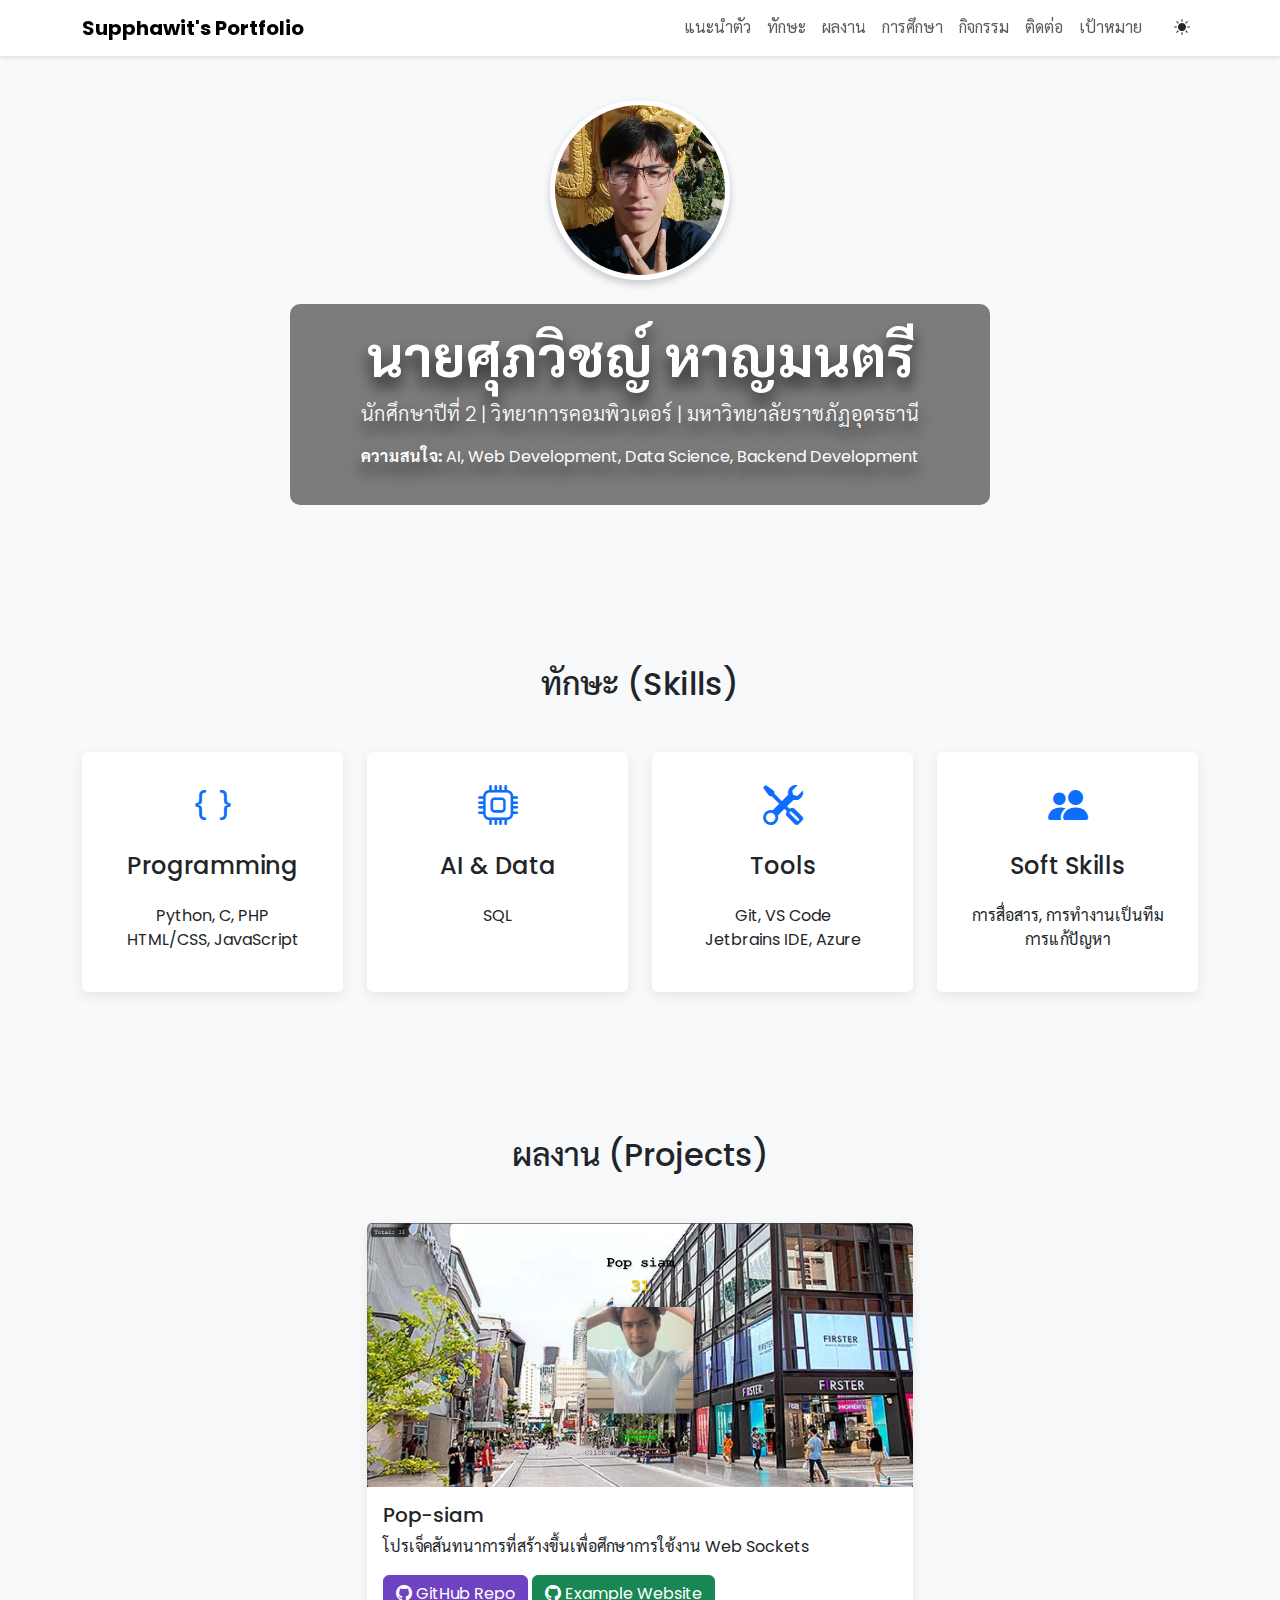
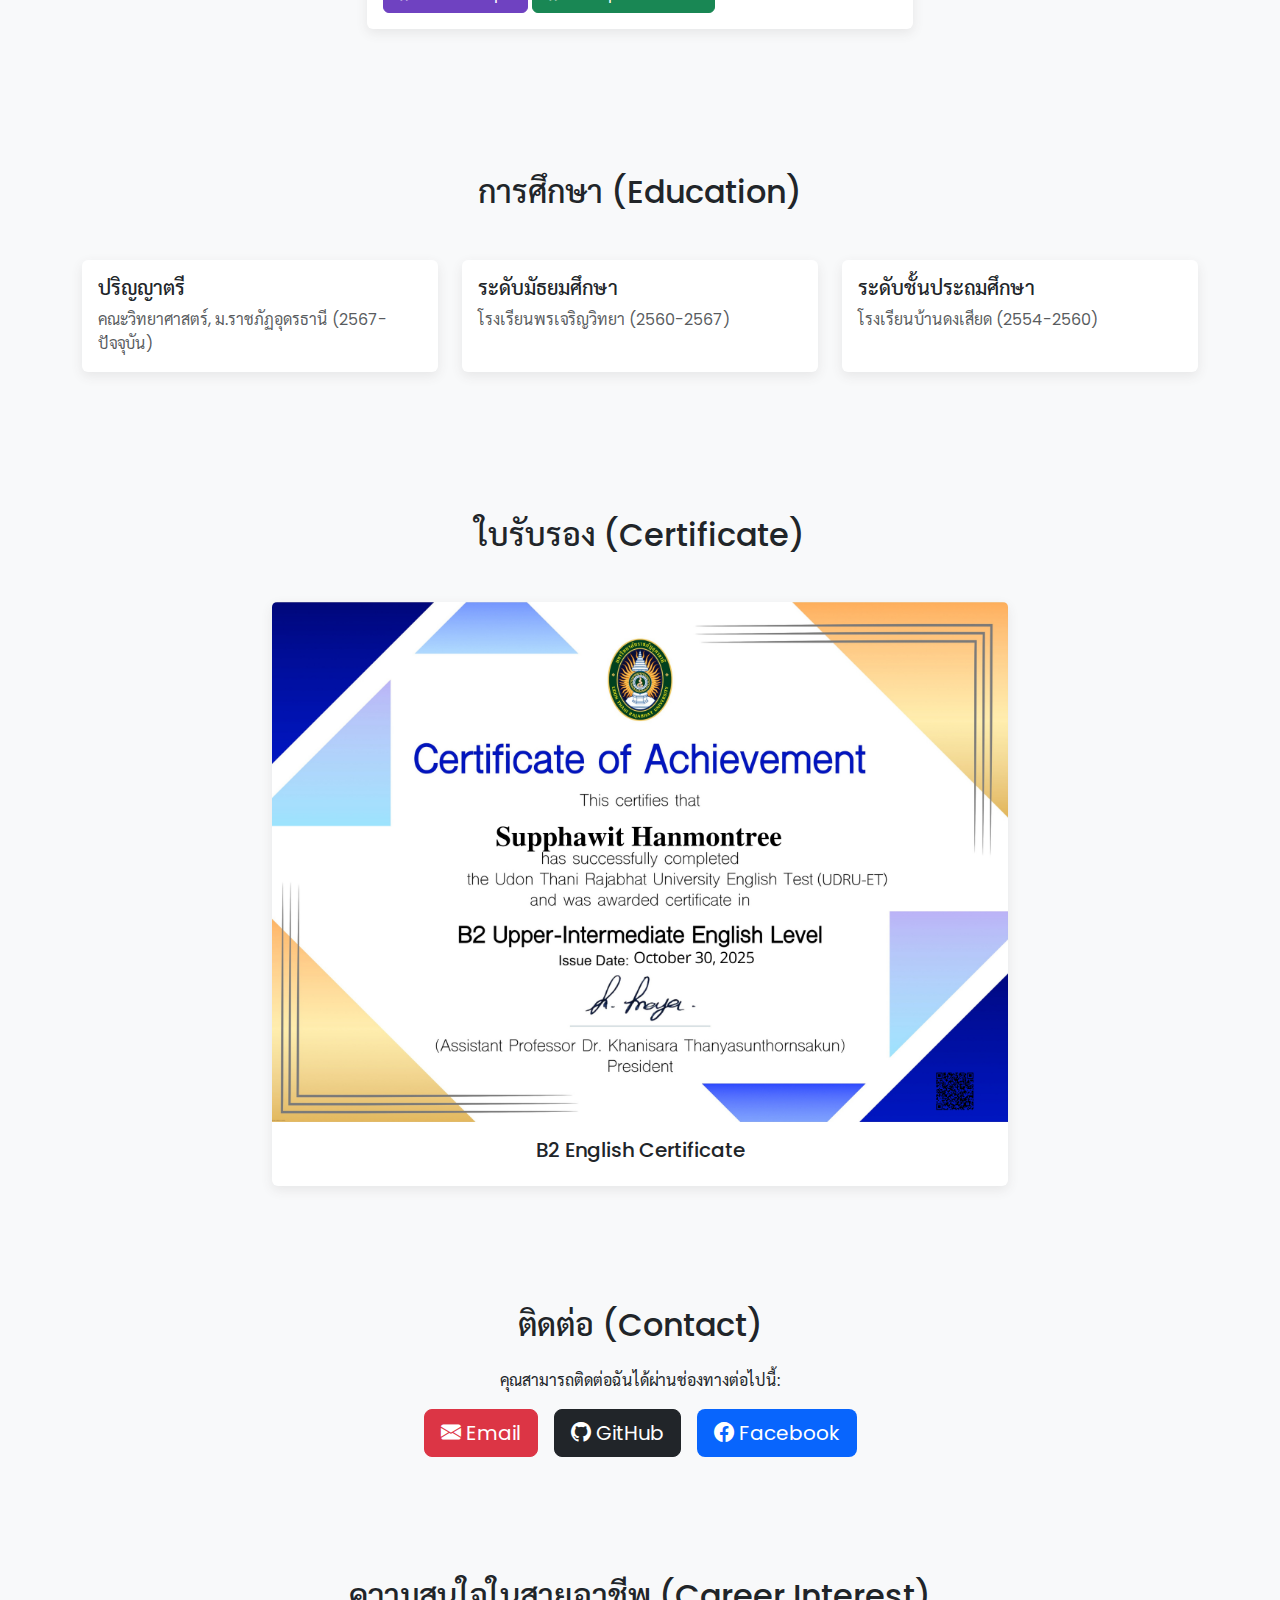
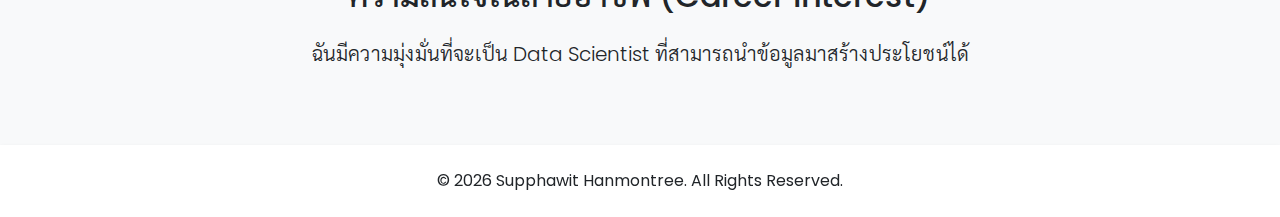
<file: index.html>
<!DOCTYPE html>
<html lang="th">
<head>
    <meta charset="UTF-8">
    <meta name="viewport" content="width=device-width, initial-scale=1.0">
    <title>Supphawit's Portfolio</title>
    <link rel="preconnect" href="https://fonts.googleapis.com">
    <link rel="preconnect" href="https://fonts.gstatic.com" crossorigin>
    <link href="https://fonts.googleapis.com/css2?family=Poppins:wght@300;400;600;700&family=Sarabun:wght@400;700&display=swap"
          rel="stylesheet">
    <link href="https://cdn.jsdelivr.net/npm/bootstrap@5.3.3/dist/css/bootstrap.min.css" rel="stylesheet"
          integrity="sha384-QWTKZyjpPEjISv5WaRU9OFeRpok6YctnYmDr5pNlyT2bRjXh0JMhjY6hW+ALEwIH" crossorigin="anonymous">
    <link rel="stylesheet" href="https://cdn.jsdelivr.net/npm/bootstrap-icons@1.11.3/font/bootstrap-icons.min.css">
    <link rel="stylesheet" href="style.css">
</head>
<body>
<nav class="navbar navbar-expand-lg fixed-top">
    <div class="container">
        <a class="navbar-brand fw-bold" href="#">Supphawit's Portfolio</a>
        <button class="navbar-toggler" type="button" data-bs-toggle="collapse" data-bs-target="#navbarNav"
                aria-controls="navbarNav" aria-expanded="false" aria-label="Toggle navigation">
            <span class="navbar-toggler-icon"></span>
        </button>
        <div class="collapse navbar-collapse" id="navbarNav">
            <ul class="navbar-nav ms-auto">
                <li class="nav-item"><a class="nav-link" href="#profile">แนะนำตัว</a></li>
                <li class="nav-item"><a class="nav-link" href="#skills">ทักษะ</a></li>
                <li class="nav-item"><a class="nav-link" href="#projects">ผลงาน</a></li>
                <li class="nav-item"><a class="nav-link" href="#education">การศึกษา</a></li>
                <li class="nav-item"><a class="nav-link" href="#activities">กิจกรรม</a></li>
                <li class="nav-item"><a class="nav-link" href="#contact">ติดต่อ</a></li>
                <li class="nav-item"><a class="nav-link" href="#goals">เป้าหมาย</a></li>
            </ul>
            <label class="ms-3" id="theme-switcher">
                <i class="bi bi-sun-fill m-2 "></i>
            </label>
        </div>
    </div>
</nav>

<header id="profile" class="hero">
    <div class="container">
        <img src="asset/profile.jpeg" alt="รูปโปรไฟล์" class="profile-pic mb-4">
        <div class="text-container">
            <h1 class="display-4">นายศุภวิชญ์ หาญมนตรี</h1>
            <p class="lead">นักศึกษาปีที่ 2 | วิทยาการคอมพิวเตอร์ | มหาวิทยาลัยราชภัฏอุดรธานี</p>
            <p><strong>ความสนใจ:</strong> AI, Web Development, Data Science, Backend Development</p>
        </div>
    </div>
</header>

<main>
    <section id="skills" class="section">
        <div class="container">
            <h2 class="text-center mb-5">ทักษะ (Skills)</h2>
            <div class="row text-center">
                <div class="col-md-3 mb-4">
                    <div class="card h-100 p-4">
                        <i class="bi bi-braces fs-1 text-primary"></i>
                        <h4 class="mt-3">Programming</h4>
                        <ul class="list-unstyled mt-3">
                            <li>Python, C, PHP</li>
                            <li>HTML/CSS, JavaScript</li>
                        </ul>
                    </div>
                </div>
                <div class="col-md-3 mb-4">
                    <div class="card h-100 p-4">
                        <i class="bi bi-cpu fs-1 text-primary"></i>
                        <h4 class="mt-3">AI & Data</h4>
                        <ul class="list-unstyled mt-3">
                            <li>SQL</li>
                        </ul>
                    </div>
                </div>
                <div class="col-md-3 mb-4">
                    <div class="card h-100 p-4">
                        <i class="bi bi-tools fs-1 text-primary"></i>
                        <h4 class="mt-3">Tools</h4>
                        <ul class="list-unstyled mt-3">
                            <li>Git, VS Code</li>
                            <li>Jetbrains IDE, Azure</li>
                        </ul>
                    </div>
                </div>
                <div class="col-md-3 mb-4">
                    <div class="card h-100 p-4">
                        <i class="bi bi-people-fill fs-1 text-primary"></i>
                        <h4 class="mt-3">Soft Skills</h4>
                        <ul class="list-unstyled mt-3">
                            <li>การสื่อสาร, การทำงานเป็นทีม</li>
                            <li>การแก้ปัญหา</li>
                        </ul>
                    </div>
                </div>
            </div>
        </div>
    </section>

    <section id="projects" class="section bg-light">
        <div class="container">
            <h2 class="text-center mb-5">ผลงาน (Projects)</h2>
            <div class="row justify-content-center">
                <div class="col-md-6 mb-4">
                    <div class="card">
                        <img src="asset/pop-siam.png" class="card-img-top" alt="Pop-siam Project">
                        <div class="card-body">
                            <h5 class="card-title">Pop-siam</h5>
                            <p class="card-text">โปรเจ็คสันทนาการที่สร้างขึ้นเพื่อศึกษาการใช้งาน Web Sockets</p>
                            <a href="https://github.com/Supawish35/Pop-siam" target="_blank" class="btn btn-primary">
                                <i class="bi bi-github"></i> GitHub Repo
                            </a>
                            <a href="https://pop-siam.onrender.com" target="_blank" class="btn btn-success">
                                <i class="bi bi-github"></i> Example Website
                            </a>
                        </div>
                    </div>
                </div>
            </div>
        </div>
    </section>

    <section id="education" class="section">
        <div class="container">
            <h2 class="text-center mb-5">การศึกษา (Education)</h2>
            <div class="row">
<div class="col-md-4 mb-4">
                    <div class="card h-100">
                        <div class="card-body">
                            <h5 class="card-title">ปริญญาตรี</h5>
                            <p class="card-text text-muted">คณะวิทยาศาสตร์, ม.ราชภัฏอุดรธานี (2567-ปัจจุบัน)</p>
                        </div>
                    </div>
                </div>
<div class="col-md-4 mb-4">
                    <div class="card h-100">
                        <div class="card-body">
                            <h5 class="card-title">ระดับมัธยมศึกษา</h5>
                            <p class="card-text text-muted">โรงเรียนพรเจริญวิทยา (2560-2567)</p>
                        </div>
                    </div>
                </div>
                <div class="col-md-4 mb-4">
                    <div class="card h-100">
                        <div class="card-body">
                            <h5 class="card-title">ระดับชั้นประถมศึกษา</h5>
                            <p class="card-text text-muted">โรงเรียนบ้านดงเสียด (2554-2560)</p>
                        </div>
                    </div>
                </div>
                
               
            </div>
        </div>
    </section>

    <section id="activities" class="section bg-light">
        <div class="container">
            <h2 class="text-center mb-5">ใบรับรอง (Certificate)</h2>
            <div class="row justify-content-center">
                <div class="col-md-8">
                    <div class="card">
                        <img src="asset/UDRU-ET_B2_Set1.png" class="card-img-top" alt="B2 English Certificate">
                        <div class="card-body text-center">
                            <h5 class="card-title">B2 English Certificate</h5>
                        </div>
                    </div>
                </div>
            </div>
        </div>
    </section>

    <section id="contact" class="section text-center">
        <div class="container-fluid">
            <h2 class="mb-4">ติดต่อ (Contact)</h2>
            <p>คุณสามารถติดต่อฉันได้ผ่านช่องทางต่อไปนี้:</p>
            <div class="justify-content-center gap-2 d-flex flex-wrap">
                <a href="mailto:supawish35@gmail.com" class="btn btn-danger btn-lg me-2">
                    <i class="bi bi-envelope-fill"></i> Email
                </a>

                <a href="https://github.com/Supawish35" target="_blank" class="btn btn-dark btn-lg me-2">
                    <i class="bi bi-github"></i> GitHub
                </a>
                
                <a href="https://www.facebook.com/supawish.hanmontree/" target="_blank"
                   class="btn btn-facebook btn-lg text-white">
                    <i class="bi bi-facebook"></i> Facebook
                </a>
            </div>
        </div>
    </section>

    <section id="goals" class="section bg-light">
        <div class="container text-center">
            <h2 class="mb-4">ความสนใจในสายอาชีพ (Career Interest)</h2>
            <p class="lead">ฉันมีความมุ่งมั่นที่จะเป็น Data Scientist ที่สามารถนำข้อมูลมาสร้างประโยชน์ได้</p>
        </div>
    </section>
</main>

<footer class="footer py-4 text-center">
    <div class="container">
        <p class="mb-0">&copy; 2026 Supphawit Hanmontree. All Rights Reserved.</p>
    </div>
</footer>

<script src="https://cdn.jsdelivr.net/npm/bootstrap@5.3.3/dist/js/bootstrap.bundle.min.js"
        integrity="sha384-YvpcrYf0tY3lHB60NNkmXc5s9fDVZLESaAA55NDzOxhy9GkcIdslK1eN7N6jIeHz"
        crossorigin="anonymous"></script>
<script>
    const themeSwitcher = document.getElementById('theme-switcher');
    const html = document.documentElement;
    const themeIcon = themeSwitcher.querySelector('i');

    //set a theme from local storage
    const currentTheme = localStorage.getItem('theme') || 'light';
    html.setAttribute('data-bs-theme', currentTheme);
    updateIcon(currentTheme);

    themeSwitcher.addEventListener('click', () => {
        const newTheme = html.getAttribute('data-bs-theme') === 'dark' ? 'light' : 'dark';
        html.setAttribute('data-bs-theme', newTheme);
        localStorage.setItem('theme', newTheme);
        updateIcon(newTheme);
    });

    function updateIcon(theme) {
        if (theme === 'dark') {
            themeIcon.classList.remove('bi-sun-fill');
            themeIcon.classList.add('bi-moon-fill');
        } else {
            themeIcon.classList.remove('bi-moon-fill');
            themeIcon.classList.add('bi-sun-fill');
        }
    }
</script>
</body>
</html>
</file>
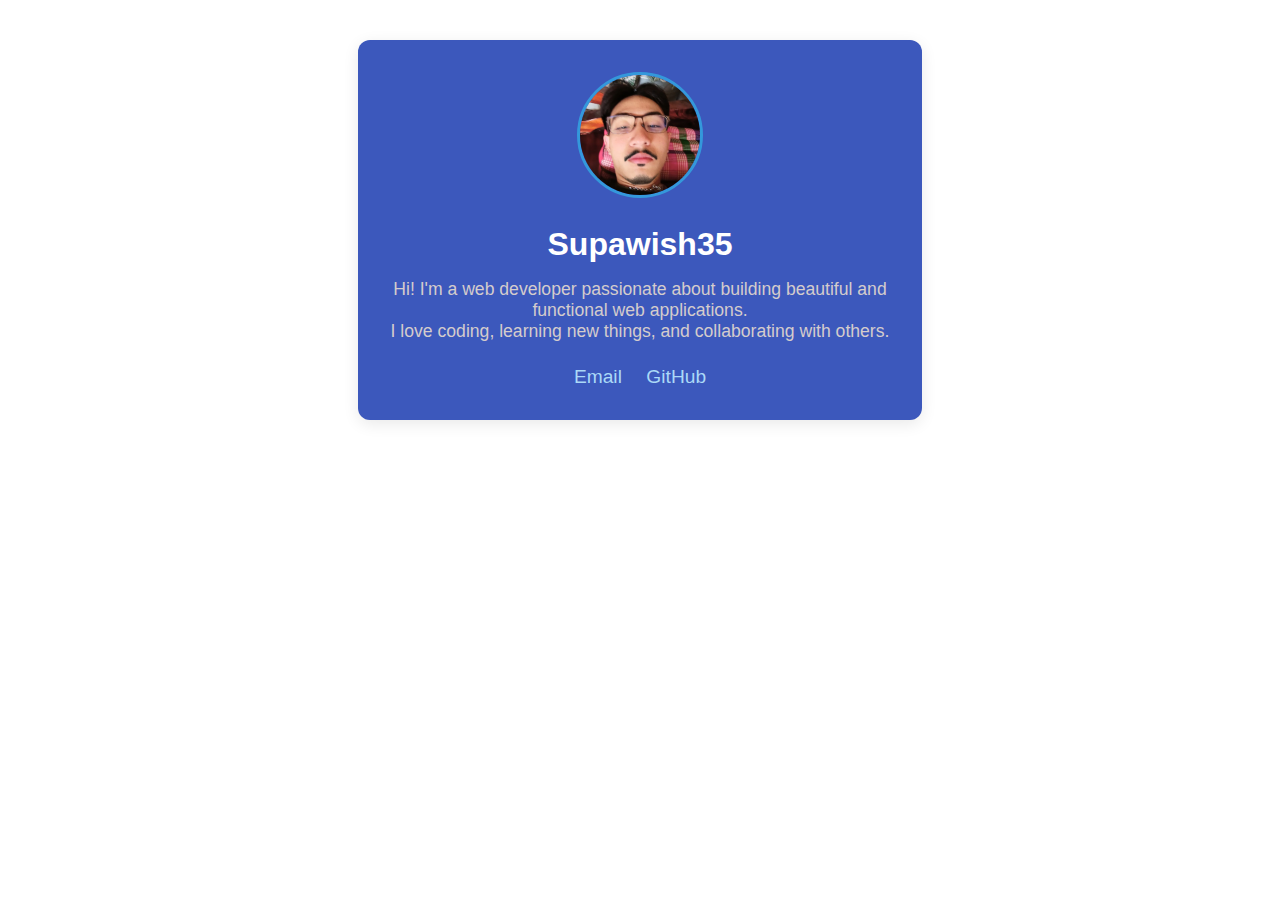
<file: profile.html>
<!DOCTYPE html>
<html lang="en">
<head>
    <meta charset="UTF-8">
    <title>My Profile Page</title>
    <meta name="viewport" content="width=device-width, initial-scale=1">
    <style>
        body {
            font-family: 'Segoe UI', Tahoma, Geneva, Verdana, sans-serif;
            background: #ffffff;
            margin: 0;
            padding: 0;
        }
        .profile-container {
            max-width: 500px;
            margin: 40px auto;
            background: #3c58bc;
            border-radius: 12px;
            box-shadow: 0 4px 16px rgba(0,0,0,0.09);
            padding: 32px;
            text-align: center;
        }
        .profile-avatar {
            width: 120px;
            height: 120px;
            border-radius: 50%;
            object-fit: cover;
            border: 3px solid #3498db;
            margin-bottom: 24px;
        }
        .profile-name {
            font-size: 2rem;
            font-weight: bold;
            color: #fff;
            margin: 0;
        }
        .profile-bio {
            font-size: 1.1rem;
            color: #d4cccc;
            margin: 16px 0 24px 0;
        }
        .profile-links a {
            display: inline-block;
            margin: 0 10px;
            color: #abd9f7;
            text-decoration: none;
            font-size: 1.2rem;
            transition: color 0.2s;
        }
        .profile-links a:hover {
            color: #63b7ee;
        }
    </style>
</head>
<body>
    <div class="profile-container">
        <img class="profile-avatar" src="profile.jpeg" alt="Profile Photo">
        <h1 class="profile-name">Supawish35</h1>
        <p class="profile-bio">
            Hi! I'm a web developer passionate about building beautiful and functional web applications.<br>
            I love coding, learning new things, and collaborating with others.
        </p>
        <div class="profile-links">
            <a href="supawish35@gmail.com" title="Email">Email</a>
            <a href="https://github.com/Supawish35" target="_blank" title="GitHub">GitHub</a>
    </div>
</body>
</html>
</file>
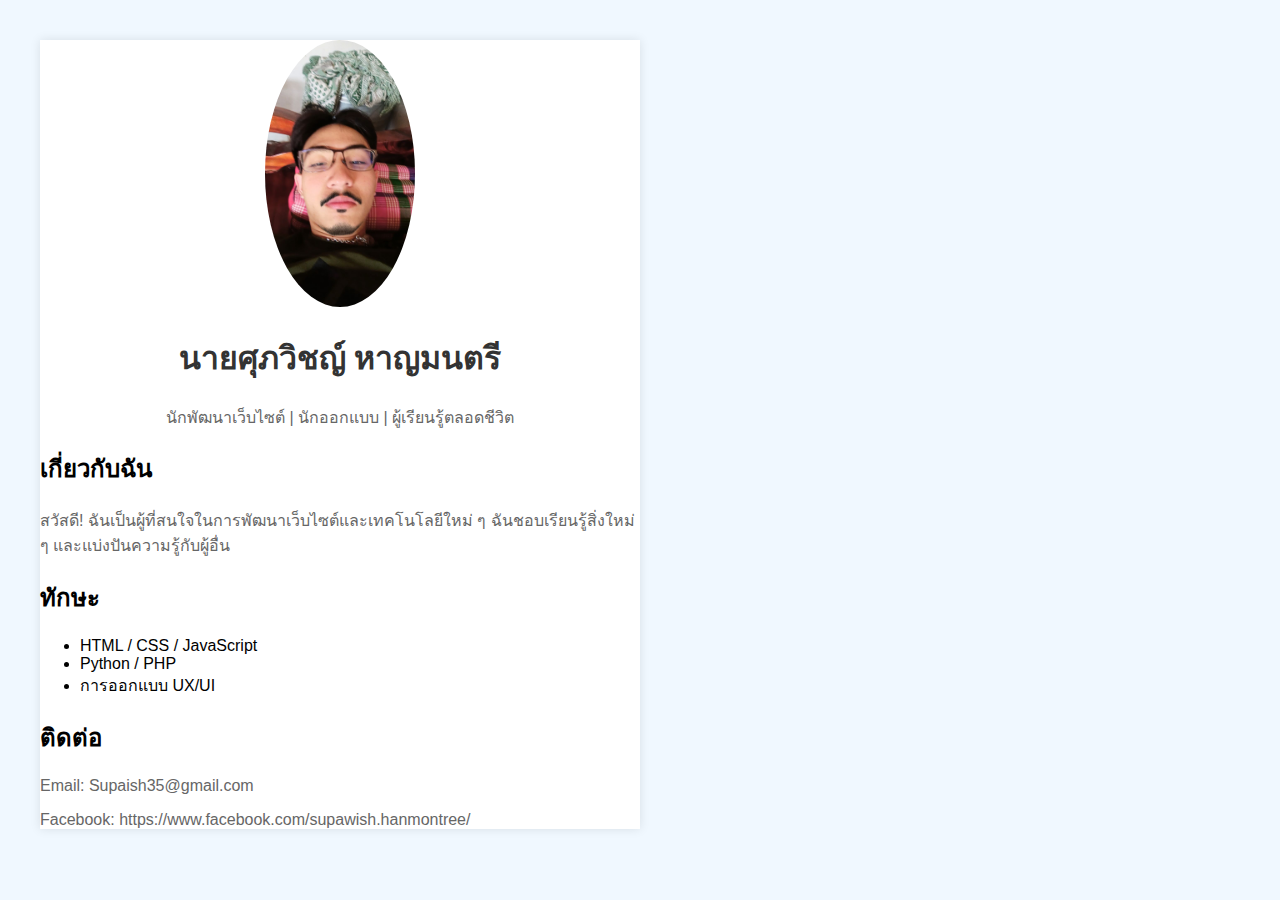
<file: README.html>
<!DOCTYPE html>
<html lang="th">
<head>
    <meta charset="UTF-8">
    <title>โปรไฟล์ของฉัน</title>
    <style>
        body {
            font-family: Arial, sans-serif; 
            background-color: #f0f8ff;
            margin: 40px;
        }
        .profile {
            max-width: 600px;
            background-color: #ffffff;
            box-shadow: 0 0 10px rgba(0,0,0,0.1);
        }
        img {
            width: 150px;
            border-radius: 50%;
        }
        h1 {
            color: #333;
        }
        p {
            color: #666;
        }
    </style>
</head>
<body>
    <div class="profile">
        <center>
            <img src="profile.jpeg" alt="รูปโปรไฟล์">
            <h1>นายศุภวิชญ์ หาญมนตรี</h1>
            <p>นักพัฒนาเว็บไซต์ | นักออกแบบ | ผู้เรียนรู้ตลอดชีวิต</p>
        </center>
        <h2>เกี่ยวกับฉัน</h2>
        <p>สวัสดี! ฉันเป็นผู้ที่สนใจในการพัฒนาเว็บไซต์และเทคโนโลยีใหม่ ๆ ฉันชอบเรียนรู้สิ่งใหม่ ๆ และแบ่งปันความรู้กับผู้อื่น</p>

        <h2>ทักษะ</h2>
        <ul>
            <li>HTML / CSS / JavaScript</li>
            <li>Python / PHP</li>
            <li>การออกแบบ UX/UI</li>
        </ul>

        <h2>ติดต่อ</h2>
        <p>Email: Supaish35@gmail.com</p>
        <p>Facebook: https://www.facebook.com/supawish.hanmontree/</p>
    </div>
</body>
</html>
</file>
<file: style.css>
:root, [data-bs-theme="light"] {
    --bs-body-font-family: 'Poppins', 'Sarabun', sans-serif;
    --bs-primary: #6f42c1;
    --bs-secondary: #f8f9fa;
    --bs-dark: #212529;
    --bs-light: #f8f9fa;
    --bs-body-bg: #f8f9fa;
    --bs-body-color: #212529;
    --card-bg: #ffffff;
}

[data-bs-theme="dark"] {
    --bs-primary: #8a63d2;
    --bs-secondary: #1c1c1d;
    --bs-dark: #f8f9fa;
    --bs-light: #212529;
    --bs-body-bg: #121212;
    --bs-body-color: #f8f9fa;
    --card-bg: rgb(37, 39, 40);
}

body {
    background-color: var(--bs-body-bg);
    color: var(--bs-body-color);
}

.navbar {
    background-color: rgba(var(--bs-body-bg-rgb), 0.9);
    backdrop-filter: blur(10px);
    box-shadow: 0 2px 4px rgba(0, 0, 0, 0.1);
}

.hero {
    background: url('https://images.unsplash.com/photo-1522252234503-e356532cafd5?q=80&w=2070&auto=format&fit=crop') no-repeat center center;
    background-size: cover;
    color: white;
    padding: 100px 0;
    text-align: center;
}

.hero h1 {
    font-weight: 700;
    font-size: 3.5rem;
}

.hero h1, .hero p {
    text-shadow: 0 10px 15px rgba(0, 0, 0, 0.7);
}

.text-container {
    background-color: rgba(0, 0, 0, 0.5);
    padding: 20px;
    border-radius: 10px;
    max-width: 700px;
    margin: 0 auto;
}

.profile-pic {
    width: 180px;
    height: 180px;
    object-fit: cover;
    border-radius: 50%;
    border: 5px solid white;
    box-shadow: 0 4px 8px rgba(0, 0, 0, 0.2);
}

.section {
    padding: 60px 0;
}

.section.bg-light {
    background-color: var(--bs-secondary) !important;
}
.section {
    background-color: var(--bs-secondary) !important;
}
.card {
    border: none;
    box-shadow: 0 4px 12px rgba(79, 73, 73, 0.1);
    transition: transform 0.3s, box-shadow 0.3s;
    background-color: var(--card-bg);
}

.card:hover {
    transform: translateY(-10px);
    box-shadow: 0 8px 24px rgba(0, 0, 0, 0.15);
}

.btn-primary {
    background-color: var(--bs-primary);
    border-color: var(--bs-primary);
}

.btn-primary:hover {
    opacity: 0.9;
}

.form-switch .form-check-input {
    width: 3em;
    height: 1.5em;
    cursor: pointer;
}

.btn-facebook{
    background: rgb(8, 101, 253);
}

.btn-facebook:hover{
    background: rgb(36, 118, 252);
}

.footer{
    background-color: rgba(var(--bs-body-bg-rgb), 0.9);
    backdrop-filter: blur(10px);
    box-shadow: 0 2px 4px rgba(0, 0, 0, 0.1);
}
</file>
